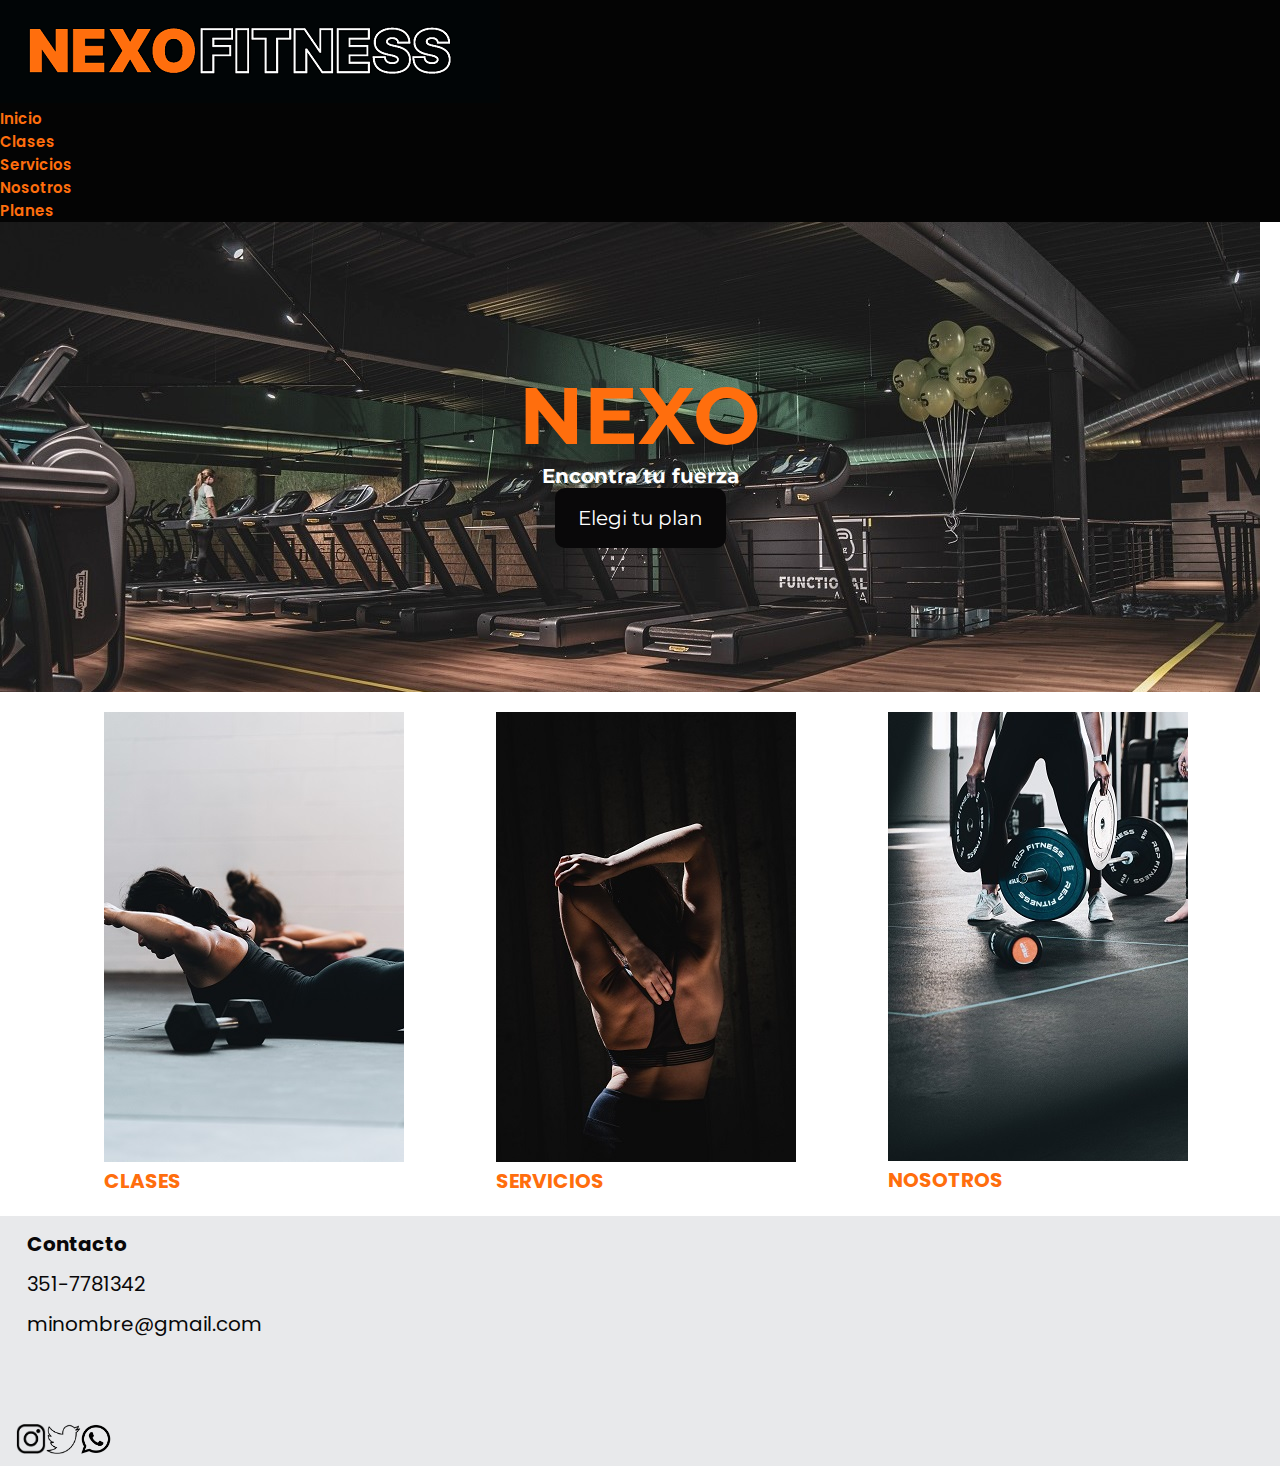
<file: index.html>
<!DOCTYPE html>
<html lang="en">
<head>
    <meta charset="UTF-8">
    <meta http-equiv="X-UA-Compatible" content="IE=edge">
    <meta name="viewport" content="width=device-width, initial-scale=1.0">
    <meta name="viewport" content="width=device-width, initial-scale=1">
    <link href="https://cdn.jsdelivr.net/npm/bootstrap@5.1.3/dist/css/bootstrap.min.css" rel="stylesheet" 
    integrity="sha384-1BmE4kWBq78iYhFldvKuhfTAU6auU8tT94WrHftjDbrCEXSU1oBoqyl2QvZ6jIW3" crossorigin="anonymous">
    <link rel="stylesheet" href="style/style.css">
    <link rel="stylesheet" href="https://fonts.googleapis.com/css2?family=Montserrat:wght@300;500&display=swap">
    <link rel="stylesheet" href="https://fonts.googleapis.com/css2?family=Poppins:wght@200&display=swap">
    <title>NEXO Fitness</title>
</head>
<body>
    <div class="container-fluid padding-cero">
        <div class="row">
            <header class="row1 padding-cero">
                <div>
                    <img src="./img/logo0.png" alt="logo">
                </div>
                <ul class="nav justify-content-end font1 naranja">
                    <li class="nav-item">
                        <a class="nav-link" href="./index.html">Inicio</a>
                    </li>
                    <li class="nav-item">
                        <a class="nav-link" href="./pages/clases.html">Clases</a>
                    </li>
                    <li class="nav-item">
                        <a class="nav-link" href="./pages/servicios.html">Servicios</a>
                    </li>
                    <li class="nav-item">
                        <a class="nav-link" href="./pages/nosotros.html">Nosotros</a>
                    </li>
                    <li class="nav-item">
                        <a class="nav-link" href="./pages/formulario.html">Planes</a>
                    </li>
                </ul>
                </div>
            </header>
            <div class="padding-cero">
                <section class="fondo1 medio centrar_todo">
                    <div class="titulo">
                        <h1>NEXO</h1>
                    </div>
                    <div class="texto-normal">
                        <h4>Encontra tu fuerza</h4>
                    </div>
                    <div class="boton centrar_boton">
                        <a href="./pages/formulario.html" class="btn btn-lg" role="button" aria-disabled="true">Elegi tu plan</a>
                    </div>
                  </section>
            </div>
            <div class="padding-cero">
                <div class="acomodar_fotos margen">
                    <div class="card" style="width: 18rem;">
                        <img src="./img/gym11.jpg" class="card-img-top" alt="clases">
                        <div class="card-body texto-cards">
                            <a href="./pages/clases.html">CLASES</a>
                        </div>
                    </div>
                    <div class="card" style="width: 18rem;">
                        <img src="./img/gym8.jpg" class="card-img-top" alt="...">
                        <div class="card-body texto-cards">
                            <a href="./pages/servicios.html">SERVICIOS</a>
                        </div>
                    </div>
                    <div class="card" style="width: 18rem;">
                        <img src="./img/gym9.jpg" class="card-img-top" alt="...">
                        <div class="card-body texto-cards">
                            <a href="./pages/nosotros.html">NOSOTROS</a>
                        </div>
                    </div>
                </div>
            </div>
            <div class="padding-cero">
                <footer class="fondo3 cont">
                    <section class="texto_footer top-left">
                        <h4>Contacto</h4>
                        <div>
                            <p>351-7781342</p>
                            <p>minombre@gmail.com</p>
                        </div>
                    </section>
                    <div>
                        <ul class="acomodar_redes bottom-left">
                            <li><a href="https://www.instagram.com/?hl=es-la"><img class="imagen" src="./img/ig.png" alt="instagram"></a></li>
                            <li><a href="https://twitter.com/?lang=es"><img class="imagen2" src="./img/tw.png" alt="twitter"></a> </li>
                            <li><a href="https://www.whatsapp.com/?lang=es"><img class="imagen" src="./img/wpp.png" alt="whatsapp"></a></li>
                        </ul>
                    </div>
                    <div class="mapa">
                        <iframe src="https://www.google.com/maps/embed?pb=!1m18!1m12!1m3!1d3593.631346534984!2d-64.30920891082879!3d-
                        31.349356485151333!2m3!1f0!2f0!3f0!3m2!1i1024!2i768!4f13.1!3m3!1m2!1s0x94329dde8a2fbf0b%3A0xaf373267c87005df!
                        2sLa%20Rufina%20Club!5e0!3m2!1ses-419!2sar!4v1644615109115!5m2!1ses-419!2sar" width="500" height="250" style=
                        "border:0;" allowfullscreen="" loading="lazy"></iframe>
                    </div>
                </footer>
            </div>
        </div>
    </div>
    <script src="https://cdn.jsdelivr.net/npm/bootstrap@5.1.3/dist/js/bootstrap.bundle.min.js" integrity="sha384-ka7
    Sk0Gln4gmtz2MlQnikT1wXgYsOg+OMhuP+IlRH9sENBO0LRn5q+8nbTov4+1p" crossorigin="anonymous"></script>
</body>
</html>
</file>
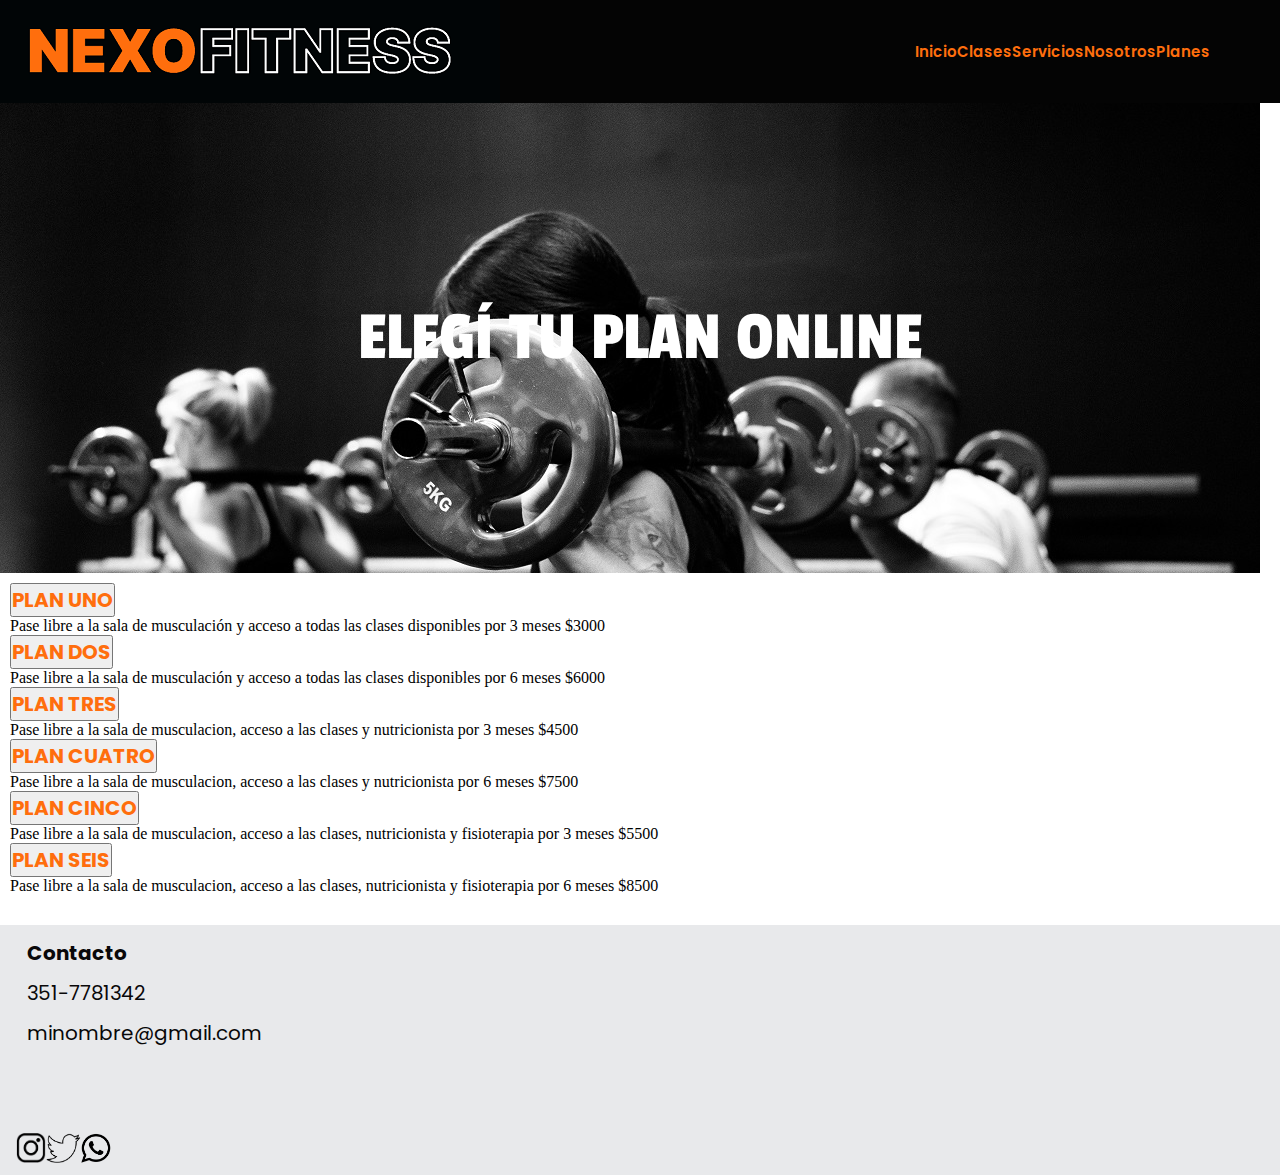
<file: pages/formulario.html>
<!DOCTYPE html>
<html lang="en">
<head>
    <meta charset="UTF-8">
    <meta http-equiv="X-UA-Compatible" content="IE=edge">
    <meta name="viewport" content="width=device-width, initial-scale=1.0">
    <title>NEXO fitness</title>
    <link href="https://cdn.jsdelivr.net/npm/bootstrap@5.1.3/dist/css/bootstrap.min.css" rel="stylesheet" 
    integrity="sha384-1BmE4kWBq78iYhFldvKuhfTAU6auU8tT94WrHftjDbrCEXSU1oBoqyl2QvZ6jIW3" crossorigin="anonymous">
    <link rel="stylesheet" href="../style/style.css">
    <link rel="stylesheet" href="https://fonts.googleapis.com/css2?family=Montserrat:wght@300;500&display=swap">
    <link href="https://fonts.googleapis.com/css2?family=Passion+One&display=swap" rel="stylesheet">
    <link rel="stylesheet" href="https://fonts.googleapis.com/css2?family=Poppins:wght@200&display=swap">
</head>
<body>
    <div class="container-fluid padding-cero">
        <div class="row" width="100%">
            <header class="row1">
            <div class="navbar">
                <img src="../img/logo0.png" alt="logo">
                <ul class="nav justify-content-end font1 naranja acomodar">
                    <li class="nav-item">
                        <a class="nav-link" href="../index.html">Inicio</a>
                    </li>
                    <li class="nav-item">
                        <a class="nav-link" href="../pages/clases.html">Clases</a>
                    </li>
                    <li class="nav-item">
                        <a class="nav-link" href="../pages/servicios.html">Servicios</a>
                    </li>
                    <li class="nav-item">
                        <a class="nav-link" href="../pages/nosotros.html">Nosotros</a>
                    </li>
                    <li class="nav-item">
                        <a class="nav-link" href="../pages/formulario.html">Planes</a>
                    </li>
                </ul>
            </div>
            </header>
            <div class="padding-cero">
                <section class="letra-planes margen-planes">
                    <div class="fondo6 centrar_todo medio">
                        <p>ELEGÍ TU PLAN ONLINE</p>
                    </div>
                </section>        
            </div>
            <div class="margen-acordion padding-cero">
                <div class="accordion accordion-flush" id="accordionFlushExample">
                    <div class="accordion-item">
                    <h2 class="accordion-header" id="flush-headingOne">
                        <button class="accordion-button collapsed texto-cards" type="button" data-bs-toggle="collapse" data-bs-target="#flush-collapseOne" aria-expanded="false" aria-controls="flush-collapseOne">
                        PLAN UNO
                        </button>
                    </h2>
                    <div id="flush-collapseOne" class="accordion-collapse collapse" aria-labelledby="flush-headingOne" data-bs-parent="#accordionFlushExample">
                        <div class="accordion-body">Pase libre a la sala de musculación y acceso a todas las clases disponibles por 3 meses $3000</div>
                    </div>
                    </div>
                    <div class="accordion-item">
                    <h2 class="accordion-header" id="flush-headingTwo">
                        <button class="accordion-button collapsed texto-cards" type="button" data-bs-toggle="collapse" data-bs-target="#flush-collapseTwo" aria-expanded="false" aria-controls="flush-collapseTwo">
                        PLAN DOS
                        </button>
                    </h2>
                    <div id="flush-collapseTwo" class="accordion-collapse collapse" aria-labelledby="flush-headingTwo" data-bs-parent="#accordionFlushExample">
                        <div class="accordion-body">Pase libre a la sala de musculación y acceso a todas las clases disponibles por 6 meses $6000</div>
                    </div>
                    </div>
                    <div class="accordion-item">
                    <h2 class="accordion-header" id="flush-headingThree">
                        <button class="accordion-button collapsed texto-cards" type="button" data-bs-toggle="collapse" data-bs-target="#flush-collapseThree" aria-expanded="false" aria-controls="flush-collapseThree">
                        PLAN TRES
                        </button>
                    </h2>
                    <div id="flush-collapseThree" class="accordion-collapse collapse" aria-labelledby="flush-headingThree" data-bs-parent="#accordionFlushExample">
                        <div class="accordion-body">Pase libre a la sala de musculacion, acceso a las clases y nutricionista por 3 meses $4500</div>
                    </div>
                    </div>
                    <div class="accordion-item">
                        <h2 class="accordion-header" id="flush-headingFour">
                        <button class="accordion-button collapsed texto-cards" type="button" data-bs-toggle="collapse" data-bs-target="#flush-collapseFour" aria-expanded="false" aria-controls="flush-collapseFour">
                            PLAN CUATRO
                        </button>
                        </h2>
                        <div id="flush-collapseFour" class="accordion-collapse collapse" aria-labelledby="flush-headingFour" data-bs-parent="#accordionFlushExample">
                        <div class="accordion-body">Pase libre a la sala de musculacion, acceso a las clases y nutricionista por 6 meses $7500</div>
                        </div>
                    </div>
                    <div class="accordion-item">
                        <h2 class="accordion-header" id="flush-headingFive">
                        <button class="accordion-button collapsed texto-cards" type="button" data-bs-toggle="collapse" data-bs-target="#flush-collapseFive" aria-expanded="false" aria-controls="flush-collapseFive">
                            PLAN CINCO
                        </button>
                        </h2>
                        <div id="flush-collapseFive" class="accordion-collapse collapse" aria-labelledby="flush-headingFive" data-bs-parent="#accordionFlushExample">
                        <div class="accordion-body">Pase libre a la sala de musculacion, acceso a las clases, nutricionista y fisioterapia por 3 meses $5500</div>
                        </div>
                    </div>
                    <div class="accordion-item">
                        <h2 class="accordion-header" id="flush-headingSix">
                        <button class="accordion-button collapsed texto-cards" type="button" data-bs-toggle="collapse" data-bs-target="#flush-collapseSix" aria-expanded="false" aria-controls="flush-collapseSix">
                            PLAN SEIS
                        </button>
                        </h2>
                        <div id="flush-collapseSix" class="accordion-collapse collapse" aria-labelledby="flush-headingSix" data-bs-parent="#accordionFlushExample">
                        <div class="accordion-body">Pase libre a la sala de musculacion, acceso a las clases, nutricionista y fisioterapia por 6 meses $8500</div>
                        </div>
                    </div>
                </div>
            </div>
            <div class="padding-cero">
                <footer class="fondo3 cont">
                    <section class="texto_footer top-left">
                        <h4>Contacto</h4>
                        <div>
                            <p>351-7781342</p>
                            <p>minombre@gmail.com</p>
                        </div>
                    </section>
                    <div>
                        <ul class="acomodar_redes bottom-left">
                            <li><a href="https://www.instagram.com/?hl=es-la"><img class="imagen" src="../img/ig.png" alt="instagram"></a></li>
                            <li><a href="https://twitter.com/?lang=es"><img class="imagen2" src="../img/tw.png" alt="twitter"></a> </li>
                            <li><a href="https://www.whatsapp.com/?lang=es"><img class="imagen" src="../img/wpp.png" alt="whatsapp"></a></li>
                        </ul>
                    </div>
                    <div class="mapa">
                        <iframe src="https://www.google.com/maps/embed?pb=!1m18!1m12!1m3!1d3593.631346534984!2d-64.30920891082879!3d-
                        31.349356485151333!2m3!1f0!2f0!3f0!3m2!1i1024!2i768!4f13.1!3m3!1m2!1s0x94329dde8a2fbf0b%3A0xaf373267c87005df!
                        2sLa%20Rufina%20Club!5e0!3m2!1ses-419!2sar!4v1644615109115!5m2!1ses-419!2sar" width="500" height="250" style=
                        "border:0;" allowfullscreen="" loading="lazy"></iframe>
                    </div>
                </footer>
            </div>
        </div>
    <script src="https://cdn.jsdelivr.net/npm/@popperjs/core@2.10.2/dist/umd/popper.min.js" integrity="sha384-7+zCNj/IqJ95wo16oMtfsKbZ9ccEh31eOz1HGyDuCQ6wgnyJNSYdrPa03rtR1zdB" crossorigin="anonymous"></script>
    <script src="https://cdn.jsdelivr.net/npm/bootstrap@5.1.3/dist/js/bootstrap.min.js" integrity="sha384-QJHtvGhmr9XOIpI6YVutG+2QOK9T+ZnN4kzFN1RtK3zEFEIsxhlmWl5/YESvpZ13" crossorigin="anonymous"></script>
</body>
</html>
</file>
<file: style/style.css>
/* --- Bootstrap --- */
/* --- General --- */
* {
    box-sizing: border-box;
    margin: 0;
    padding: 0;
}
ul{
    list-style-type: none;
}
a{
    text-decoration: none;
    color: inherit;
}
a:link, a:visited,  a:hover, a:active
{
    text-decoration: none;
    color: inherit;
}
.font1{
    font-family: "Poppins";
    font-size: 15px;
    font-weight: 600;
}
.naranja{
    color: #ff6e0d;
}
.margin{
    margin: 0 0 0 0;
    padding: 0;
}
.padding-cero{
    padding: 0;
}  
.row{
    margin-left: 0;
    margin-right: 0;
}
body{
    overflow-x: hidden;
}
/* --- header --- */
.barra-nav {
    display: flex;
    flex-direction: row;
    padding-left: 0;
    margin-bottom: 0;
    justify-content: flex-end;
    font-weight: 600;
}
.row1{
    background-color: #040404;
}
.acomodar{
    display: flex;
    flex-direction: row;
    margin-right: 70px;
}
.navbar {
    display: flex;
    justify-content: space-between;
    align-items: center;
}
/* --- medio --- */
.fondo1{
    background-image:url(../img/gyym2.jpg);
    background-repeat: no-repeat;
}
.medio{
    height: 470px;
}
.boton{
    color: white;
    font-size: 20px;
    font-family: "Montserrat";
    padding:15px 20px 15px 20px;
    border-color: #090809;
    border-width: 3px;
    border-style: solid;
    border-radius: 10px;
    background-color: #090809;
}
.centrar_boton{
    display: flex;
    flex-direction: column;
    align-items: center;
}
.centrar_todo{
    display: flex;
    flex-direction: column;
    justify-content: center; 
    align-items: center;
}
.texto-normal{
    display: flex;
    flex-direction: row;
    justify-content: center;
    font-family: "Montserrat";
    font-size: 20px;
    color: white;
}
.titulo{
    display: flex;
    flex-direction: row;
    justify-content: center;
    font-family: "Montserrat";
    font-size: 40px;
    color: #ff6e0d;
    font-weight: 800;
}
/* --- cards --- */
.margen{
    margin-top: 20px;
}
.acomodar_fotos{
    display: flex;
    flex-direction: row;
    justify-content: space-evenly;
    margin-bottom: 20px;
}
.texto-cards{
    font-family: "Poppins" ;
    color: #ff6e0d ;
    font-weight: 700 ;
    font-size: 20px ;
}

/* --- footer --- */
.fondo3{
    background-color: #e8e9eb;
}
.imagen{
    width: 30px;
    height: 30px;
}
.imagen2{
    width: 35px;
    height: 30px;
}
.texto_footer{
    font-family: "Poppins";
    font-size: 20px;
    color: #090809;
    text-indent: 1px;
    margin-left: 10px;
    text-align: left;
    line-height: 40px;
}
.acomodar_redes{
    display: flex;
    flex-direction: row;
    justify-content: flex-start;
}
.mapa{
    display: flex;
    flex-direction: row;
    justify-content: flex-end;
    margin-top: 0px;
}
.cont{
    position: relative;
    text-align: justify;
    color: rgb(255, 251, 251);
}
.top-left {
    position: absolute;
    top: 8px;
    left: 16px;
  }
.bottom-left {
    position: absolute;
    bottom: 8px;
    left: 16px;
}

/* --- pagina formulario --- */
.flex-lista{
    display: flex;
    flex-direction: column;
    align-items: baseline;
    flex-wrap: wrap;
}
.texto_planes{
    font-size: 20px;
    font-family: "Poppins";
    color: black;
    font-weight: 600;
    text-align: justify;
    margin-left: 10px;
    margin-bottom: 15px;
}
.fondo6{
    background-image: url(../img/planes.jpg);
    background-repeat: no-repeat;
}
.letra-planes{
    font-family: 'Passion One';
    color: white;
    font-size: 70px;
    font-weight: 500;
}
.margen-acordion{
    margin: 10px 10px 30px 10px;
}
</file>
